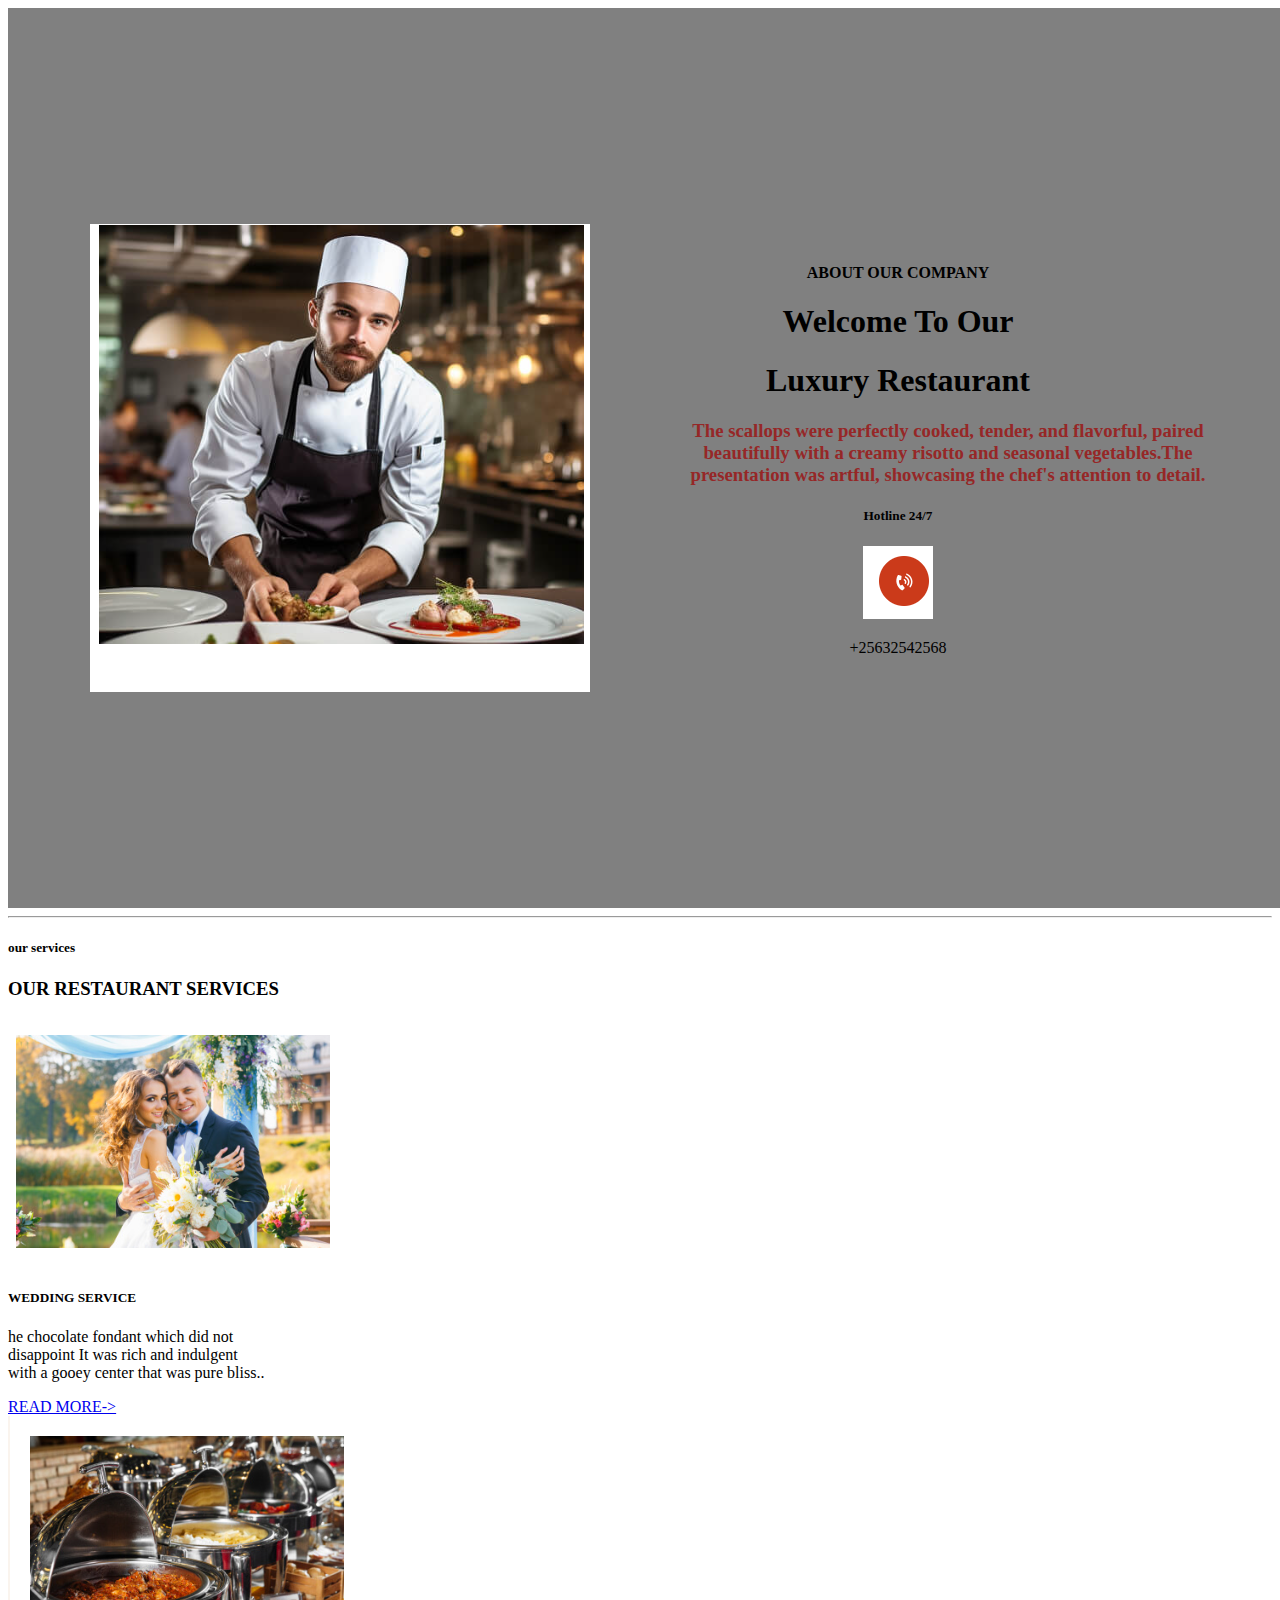
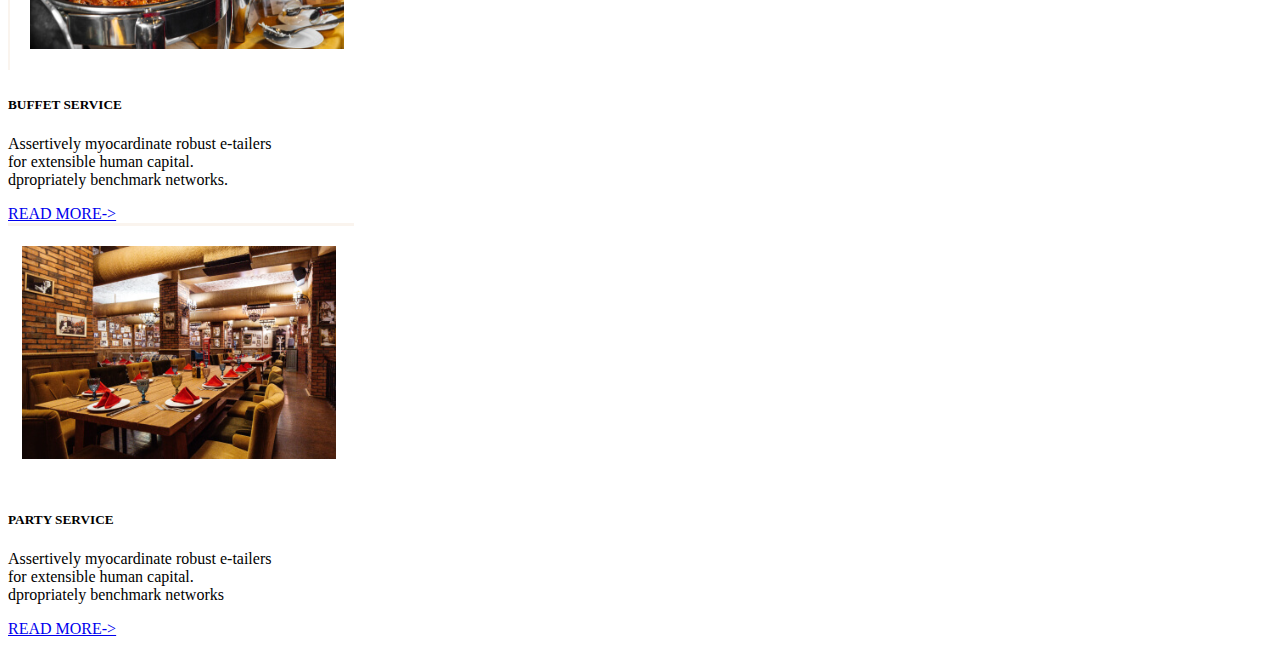
<file: aboutus.html>
<!DOCTYPE html>
<html lang="en">
<head>
    <meta charset="UTF-8">
    <meta name="viewport" content="width=device-width, initial-scale=1.0">
    <title>about-us page</title>
    <link rel="stylesheet" href="aboutus.css">
</head>
<body>
    <div class="container1">
        <img src="home image1.PNG">
        <div class="content1">
        <h4>ABOUT OUR COMPANY</h4>
        <h1><b>Welcome To Our</b><h1>
        <h1><b>Luxury Restaurant</b></h1>
        <h3>The scallops were perfectly cooked, tender, and flavorful, paired<br>
             beautifully with a creamy risotto and seasonal vegetables.The<br>
             presentation was artful, showcasing the chef's attention to detail.</h3>
      <div class="content2">
          <h5>Hotline 24/7</h5>
            <img src="home page.PNG">
            <p>+25632542568</p>
          </div>
        </div>
        </div>
          <hr>

          <div class="mx-auto p-2" style="width: 500px;">
            <h5>our services</h5>
            <h3>OUR RESTAURANT SERVICES</h3>
          </div>
  
         <div class="container2">  
          <div class="card" style="width: 25rem;">
            <img src="our service1.PNG" class="card-img-top" alt="...">
            <div class="card-body">
              <h5 class="card-title">WEDDING SERVICE</h5>
              <p class="card-text">he chocolate fondant which did not<BR>
                disappoint It was rich and indulgent<BR>
                 with a gooey center that was pure bliss..</p>
              <a href="#" class="btn btn-primary">READ MORE-></a>
            </div>
          </div>
  
          <div class="card" style="width: 25rem;">
            <img src="our service2.PNG" class="card-img-top" alt="...">
            <div class="card-body">
              <h5 class="card-title">BUFFET SERVICE</h5>
              <p class="card-text">Assertively myocardinate robust e-tailers<br>
                for extensible human capital.<br>
                 dpropriately benchmark networks.</p>
              <a href="#" class="btn btn-primary">READ MORE-></a>
            </div>
          </div>
        
  
          <div class="card" style="width: 25rem;">
            <img src="our service3.PNG" class="card-img-top" alt="...">
            <div class="card-body">
              <h5 class="card-title">PARTY SERVICE</h5>
              <p class="card-text">Assertively myocardinate robust e-tailers <br>
                for extensible human capital.<br>
                 dpropriately benchmark networks</p>
              <a href="#" class="btn btn-primary">READ MORE-></a>
            </div>
          </div>
          </div>
          </div>
</body>
</html>
</file>
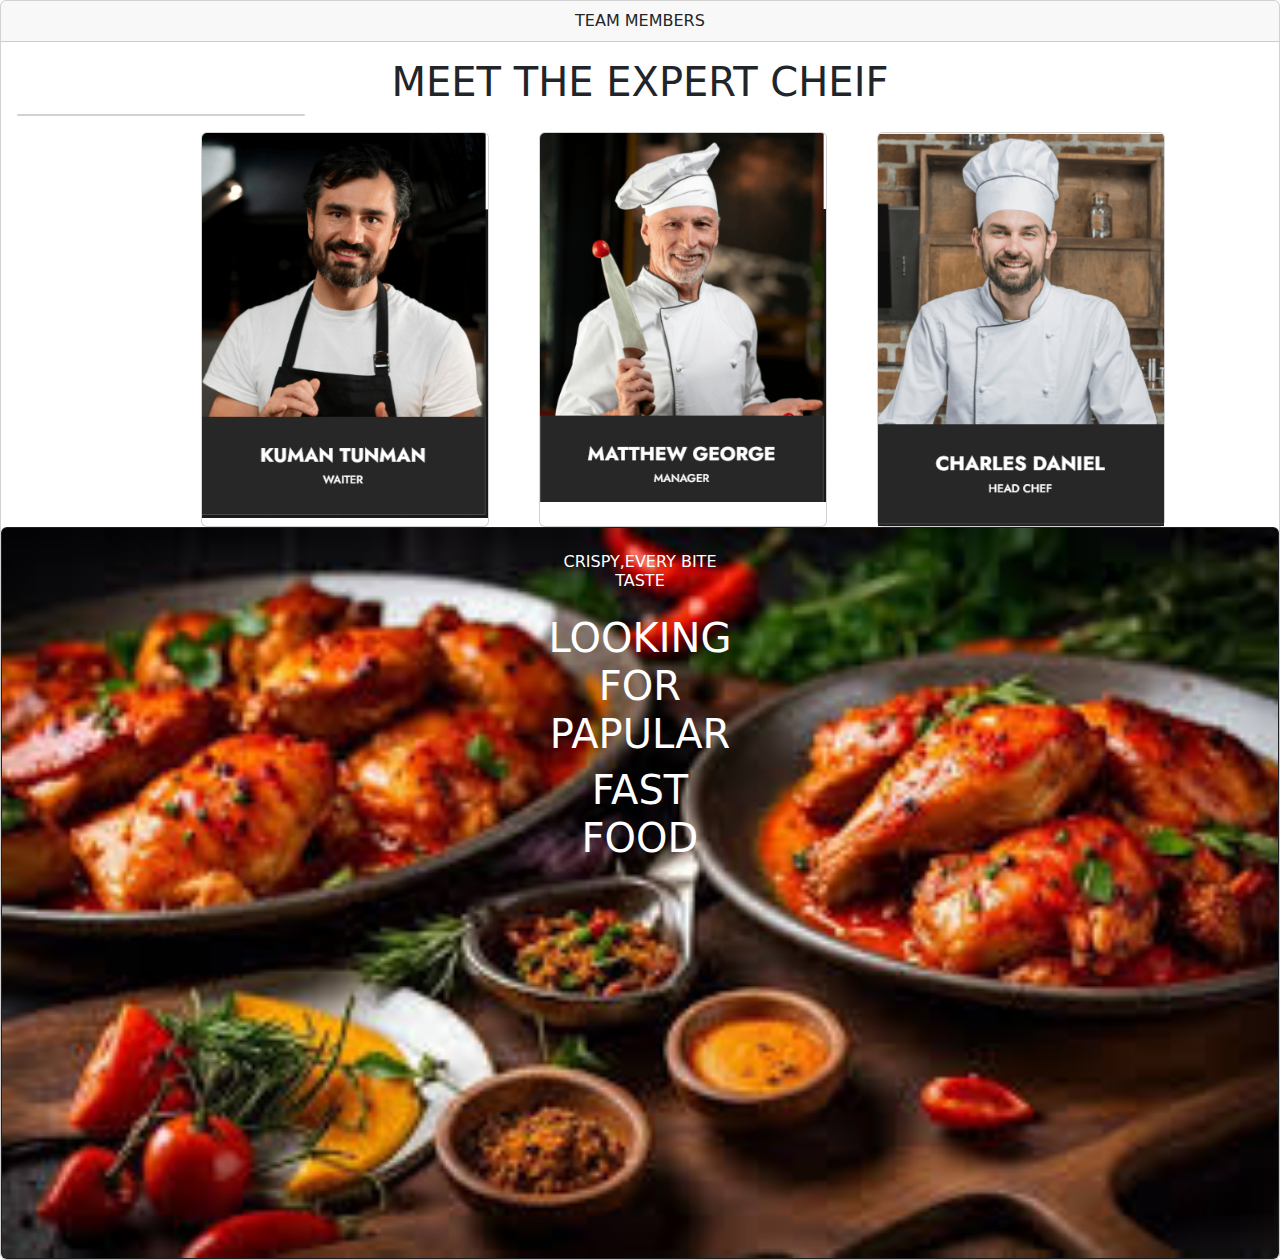
<file: chef.html>
<!DOCTYPE html>
<html lang="en">
<head>
    <meta charset="UTF-8">
    <meta name="viewport" content="width=device-width, initial-scale=1.0">
    <title>chef page</title>
    <link href="https://cdn.jsdelivr.net/npm/bootstrap@5.3.3/dist/css/bootstrap.min.css" rel="stylesheet" integrity="sha384-QWTKZyjpPEjISv5WaRU9OFeRpok6YctnYmDr5pNlyT2bRjXh0JMhjY6hW+ALEwIH" crossorigin="anonymous">
     <link rel="stylesheet" href="chef.css">

</head>
<body>
    <div class="card text-center">
        <div class="card-header">
           TEAM MEMBERS
           </div>
         <div class="card-body">
         <h1 class="card-title">MEET THE EXPERT CHEIF</h1> <div class="card" style="width: 18rem;">
     </div>
     </div>   
                 
            <div class="chef">
           <div class="card" style="width: 18rem;">
            <img src="chef1.PNG" class="card-img-top" alt="...">
          </div>
  
         <div class="card" style="width: 18rem;">
            <img src="chef2.PNG" class="card-img-top" alt="...">
          </div>
  
          <div class="card" style="width: 18rem;">
            <img src="chef3.PNG" class="card-img-top" alt="...">
          </div>
          </div>
  
          <div class="card text-bg-dark">
            <img src="fast food.jpg" class="card-img" alt="...">
            <div class="card-img-overlay">
         
    
              <div class="mx-auto p-2" style="width: 200px;">
                <h6>CRISPY,EVERY BITE TASTE</h6>
              </div>
              <div class="mx-auto p-2" style="width: 200px;">
                <h1>LOOKING FOR PAPULAR</h1>
                <h1>FAST FOOD</h1>
              </div> 
  
  
          
    
</body>
</html>
</file>
<file: aboutus.css>
.container1{
    display:flex;
    background-color: gray;
    margin: 0;
    padding: 0%;
    position: relative;
    width: 100vw;
    height: 100vh;
    display: flex;
    justify-content: center;
    align-items: center;
    text-align: center;
}

.content1>h6{
    margin-left: 100px;
}
.content1>h3{
    color:rgb(150, 39, 39);
    margin-left: 100px;
}
.content1>h2{
    margin-left: 100px;
}
.content1>h2{
    margin-left: 100px;
}
.content>h3{
    display: flex;
}
.content>p{
    gap:150%;
    float:top;
    margin-right: 500px;
}
</file>
<file: chef.css>
.chef{
    display: flex;
    gap:50px;
    margin-left: 200px;
}
</file>
